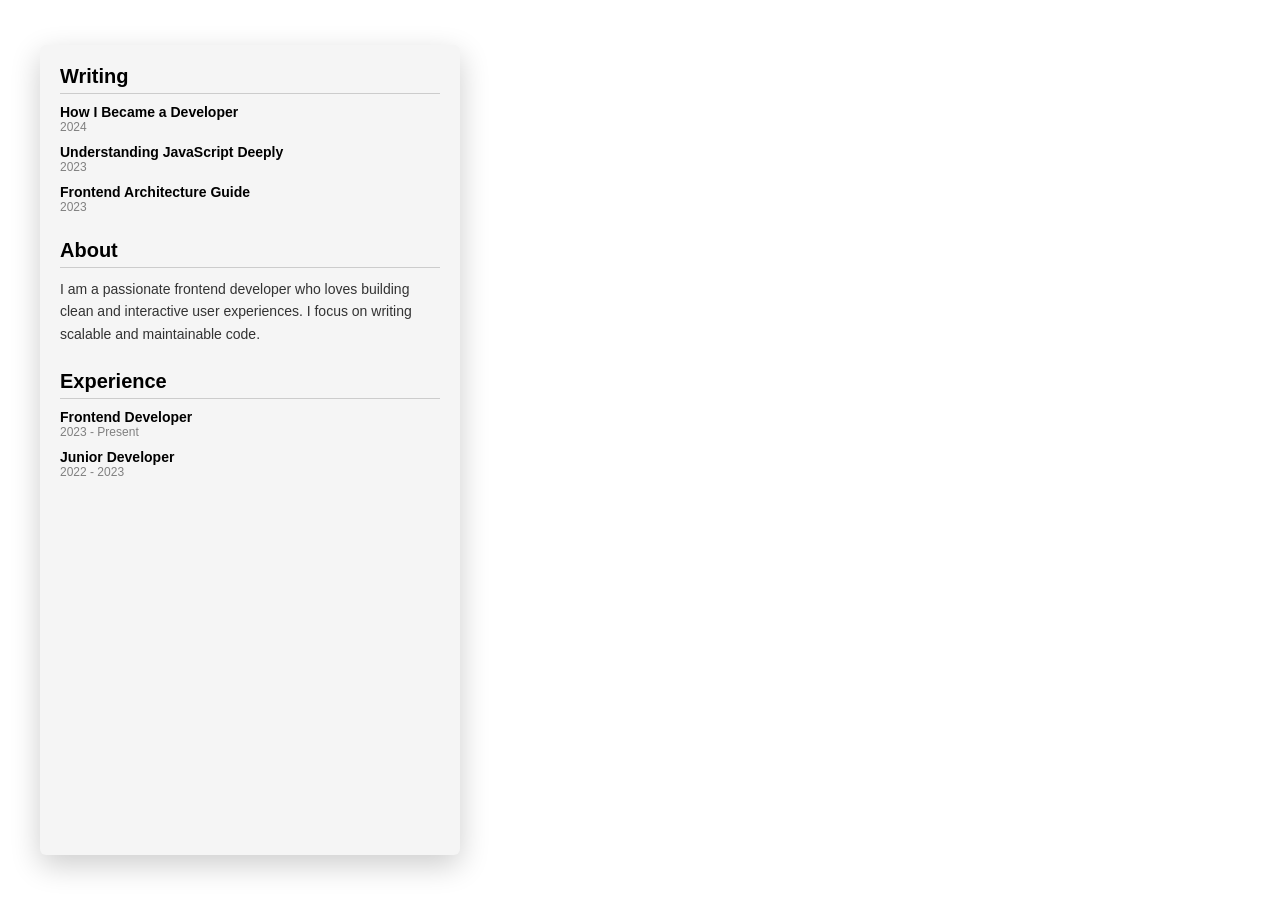
<file: practice01/IndexGPT.html>
<!DOCTYPE html>
<html lang="en">
<head>
  <meta charset="UTF-8" />
  <meta name="viewport" content="width=device-width, initial-scale=1.0"/>
  <title>Portfolio</title>

  <style>
    * {
      margin: 0;
      padding: 0;
      box-sizing: border-box;
      font-family: Arial, sans-serif;
    }

    body {
      height: 100vh;
      background: url('https://images.unsplash.com/photo-1500530855697-b586d89ba3ee') no-repeat center/cover;
      display: flex;
      align-items: center;
    }

    .container {
      width: 420px;
      height: 90vh;
      background: #f5f5f5;
      margin-left: 40px;
      padding: 20px;
      overflow-y: auto;
      border-radius: 6px;
      box-shadow: 0 10px 30px rgba(0,0,0,0.2);
    }

    h2 {
      margin-bottom: 10px;
      font-size: 20px;
      border-bottom: 1px solid #ccc;
      padding-bottom: 5px;
    }

    section {
      margin-bottom: 25px;
    }

    p {
      font-size: 14px;
      line-height: 1.6;
      color: #333;
    }

    ul {
      list-style: none;
    }

    li {
      margin-bottom: 10px;
      font-size: 14px;
    }

    .title {
      font-weight: bold;
    }

    .date {
      font-size: 12px;
      color: gray;
    }

    /* Scrollbar */
    .container::-webkit-scrollbar {
      width: 5px;
    }

    .container::-webkit-scrollbar-thumb {
      background: #999;
      border-radius: 10px;
    }

    /* Responsive */
    @media(max-width: 768px) {
      body {
        justify-content: center;
      }

      .container {
        width: 90%;
        margin: 0;
      }
    }
  </style>
</head>
<body>

  <div class="container">

    <!-- Writing -->
    <section>
      <h2>Writing</h2>
      <ul>
        <li>
          <div class="title">How I Became a Developer</div>
          <div class="date">2024</div>
        </li>
        <li>
          <div class="title">Understanding JavaScript Deeply</div>
          <div class="date">2023</div>
        </li>
        <li>
          <div class="title">Frontend Architecture Guide</div>
          <div class="date">2023</div>
        </li>
      </ul>
    </section>

    <!-- About -->
    <section>
      <h2>About</h2>
      <p>
        I am a passionate frontend developer who loves building clean and
        interactive user experiences. I focus on writing scalable and maintainable code.
      </p>
    </section>

    <!-- Experience -->
    <section>
      <h2>Experience</h2>
      <ul>
        <li>
          <div class="title">Frontend Developer</div>
          <div class="date">2023 - Present</div>
        </li>
        <li>
          <div class="title">Junior Developer</div>
          <div class="date">2022 - 2023</div>
        </li>
      </ul>
    </section>

  </div>

  <script>
    // Smooth scroll (optional future nav support)
    document.querySelectorAll('a[href^="#"]').forEach(anchor => {
      anchor.addEventListener('click', function(e) {
        e.preventDefault();
        document.querySelector(this.getAttribute('href'))?.scrollIntoView({
          behavior: 'smooth'
        });
      });
    });
  </script>

</body>
</html>
</file>
